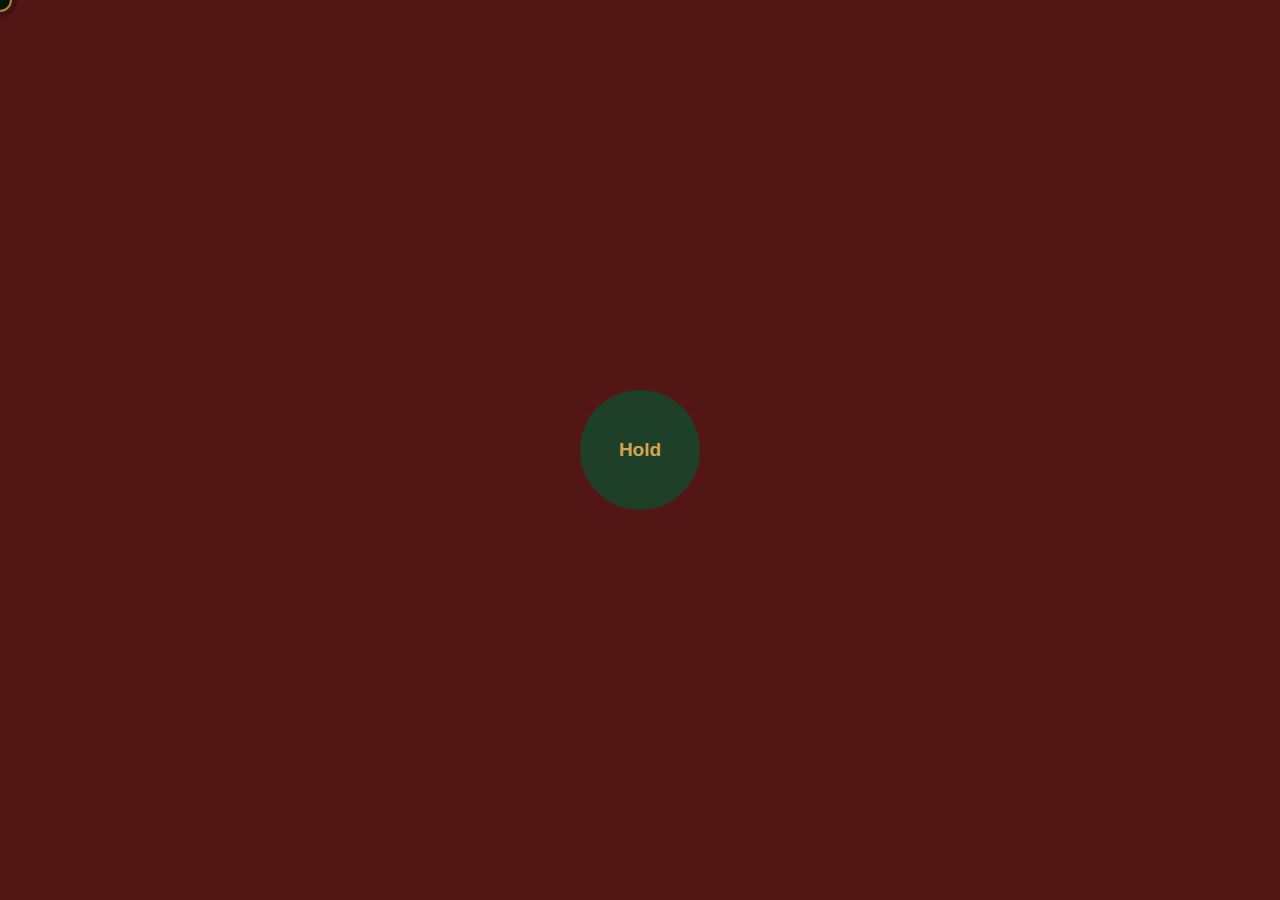
<file: nextLevelFairs/index.html>
<!DOCTYPE html>
<html lang="en">
  <head>
    <meta charset="UTF-8" />
    <meta name="viewport" content="width=device-width, initial-scale=1.0" />
    <link rel="stylesheet" href="style.css" />
    <link rel="stylesheet" href="../resetCss.css" />
    <title>Next Level Fairs</title>
  </head>
  <body>
    <div class="cursor">
      <div class="cursor_default">
        <span class="cursor_default_inner"></span>
      </div>
      <div class="cursor_trace">
        <div class="cursor_trace_inner"></div>
      </div>
    </div>
    <section class="preloader">
      <button class="preloader_btn">
        <span class="preloader_btn_hold">Hold</span>
      </button>
    </section>
  </body>
  <script src="./fairs.js"></script>
</html>
</file>
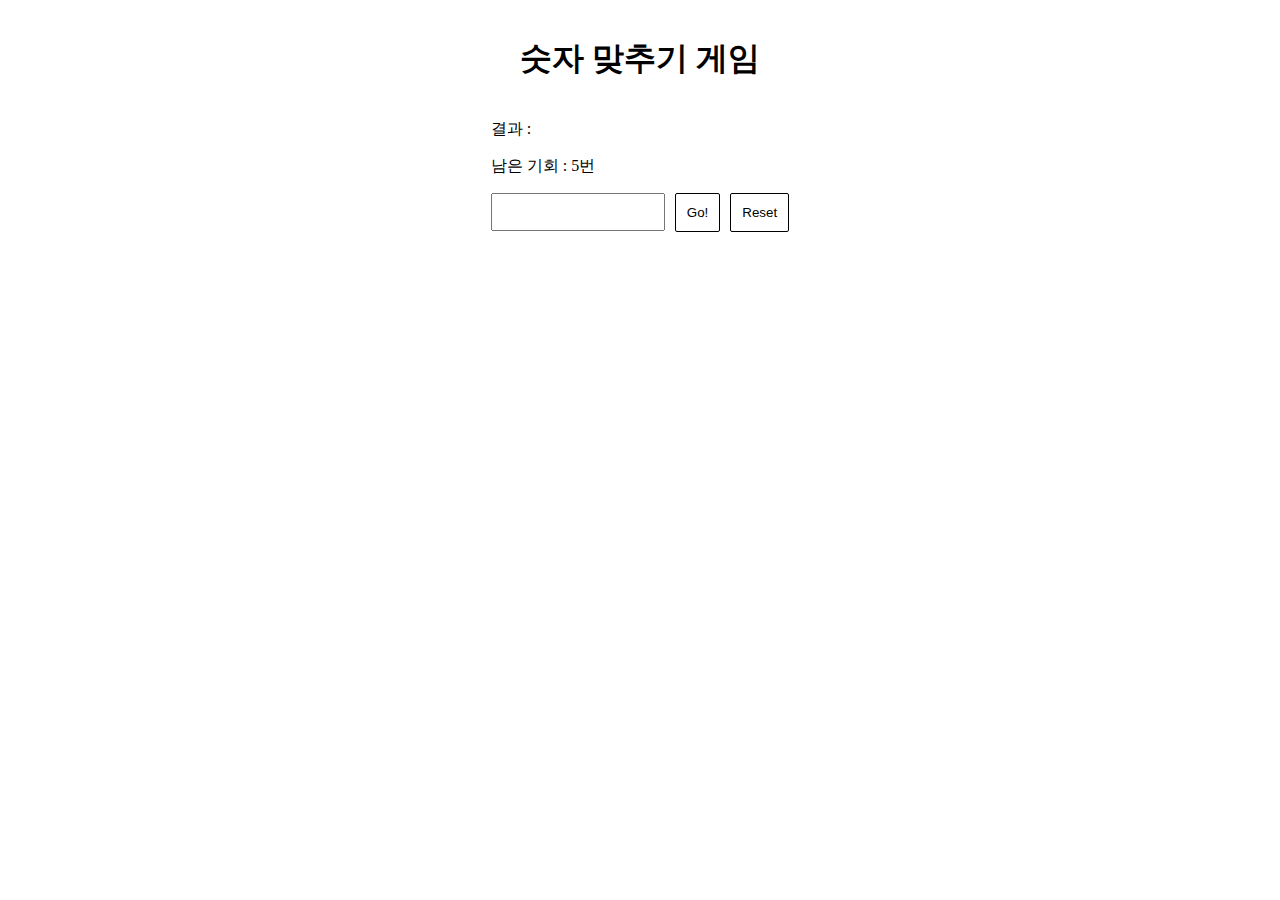
<file: myGame/myGame.html>
<!DOCTYPE html>
<html lang="en">
  <head>
    <meta charset="UTF-8" />
    <meta name="viewport" content="width=device-width, initial-scale=1.0" />
    <title>숫자맞추기 게임!</title>
    <link rel="stylesheet" href="myGame.css" />
  </head>
  <body>
    <div class="gameContaioner">
      <h1>숫자 맞추기 게임</h1>
      <div class="contentsWrap">
        <p>결과 : <a id="reseultArea"></a></p>
        <p>남은 기회 : <a id="chanceArea">5번</a></p>
        <div class="inputWrap">
          <input type="text" id="userInput" />
          <button id="goBtn">Go!</button>
          <button id="resetBtn">Reset</button>
        </div>
      </div>
    </div>
    <script src="myGame.js"></script>
  </body>
</html>
</file>
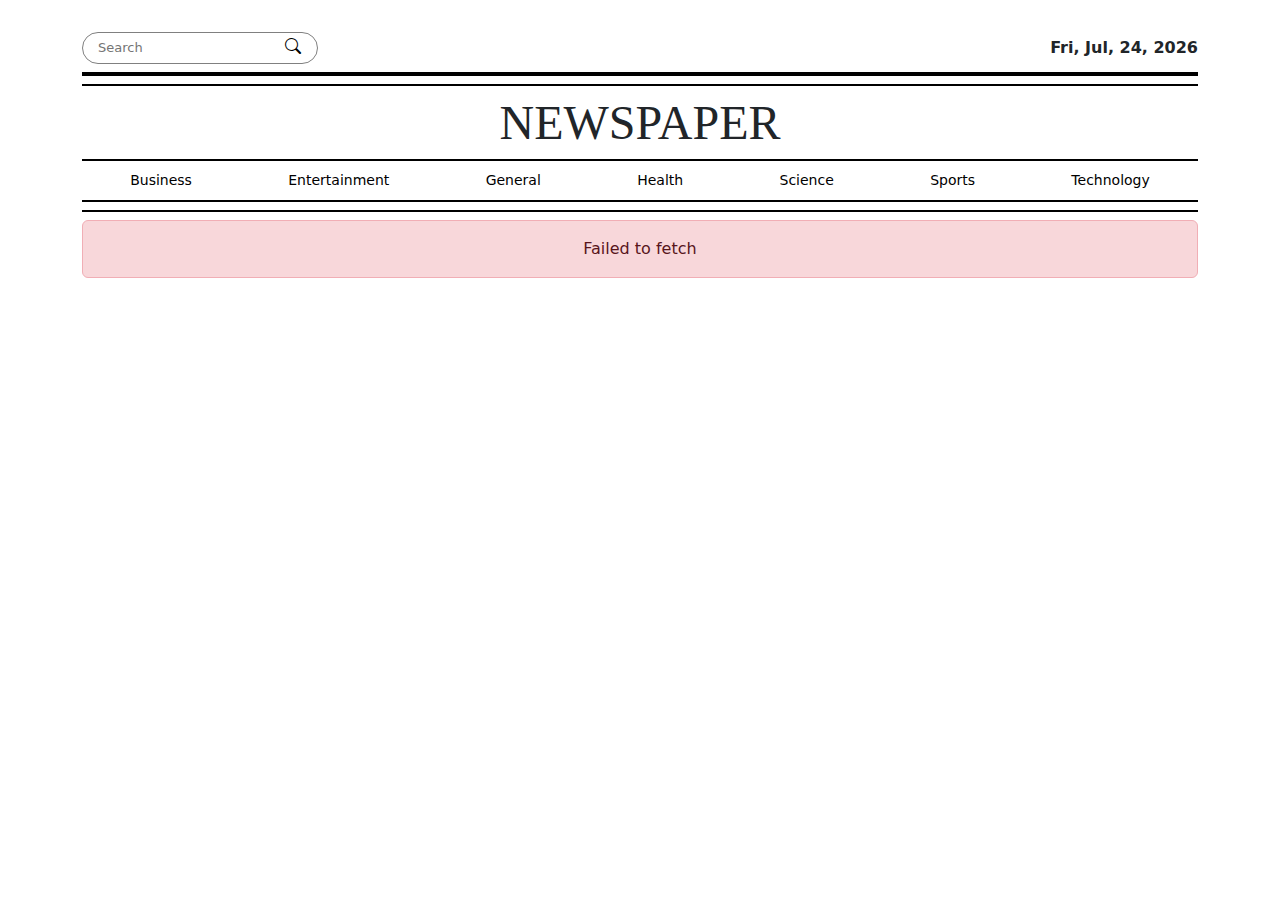
<file: newstimes/news.html>
<!DOCTYPE html>
<html lang="en">
  <head>
    <meta charset="UTF-8" />
    <meta name="viewport" content="width=device-width, initial-scale=1.0" />
    <title>News</title>

    <link
      href="https://cdn.jsdelivr.net/npm/bootstrap@5.3.3/dist/css/bootstrap.min.css"
      rel="stylesheet"
      integrity="sha384-QWTKZyjpPEjISv5WaRU9OFeRpok6YctnYmDr5pNlyT2bRjXh0JMhjY6hW+ALEwIH"
      crossorigin="anonymous"
    />
    <link
      href="https://cdn.jsdelivr.net/npm/bootstrap-icons/font/bootstrap-icons.css"
      rel="stylesheet"
    />
    <link rel="stylesheet" href="news.css" />
  </head>
  <body>
    <section class="container">
      <header class="headerSection">
        <div class="headerTopWrap">
          <div class="searchWrap">
            <input
              type="text"
              class="searchInput"
              id="searchInput"
              placeholder="Search"
            />
            <button class="searchBtn" onclick="getNewsByKeyword()">
              <i class="bi bi-search"></i>
            </button>
          </div>

          <a id="currentDate"></a>
        </div>
        <div class="boldline"></div>
        <div class="normalLine"></div>

        <h1 class="mainLogo">NEWSPAPER</h1>
        <div class="normalLine"></div>
        <div class="menuWrap">
          <button>Business</button>
          <button>Entertainment</button>
          <button>General</button>
          <button>Health</button>
          <button>Science</button>
          <button>Sports</button>
          <button>Technology</button>
        </div>
        <div class="normalLine"></div>
        <div class="normalLine"></div>
      </header>
      <section class="newsBoard" id="newsBoard"></section>
      <section class="pagiNationWrap" id="pagiNationWrap">
        <nav aria-label="Page navigation example">
          <ul class="pagination"></ul>
        </nav>
      </section>
    </section>

    <script
      src="https://cdn.jsdelivr.net/npm/bootstrap@5.3.3/dist/js/bootstrap.bundle.min.js"
      integrity="sha384-YvpcrYf0tY3lHB60NNkmXc5s9fDVZLESaAA55NDzOxhy9GkcIdslK1eN7N6jIeHz"
      crossorigin="anonymous"
    ></script>
    <script src="news.js"></script>
  </body>
</html>
</file>
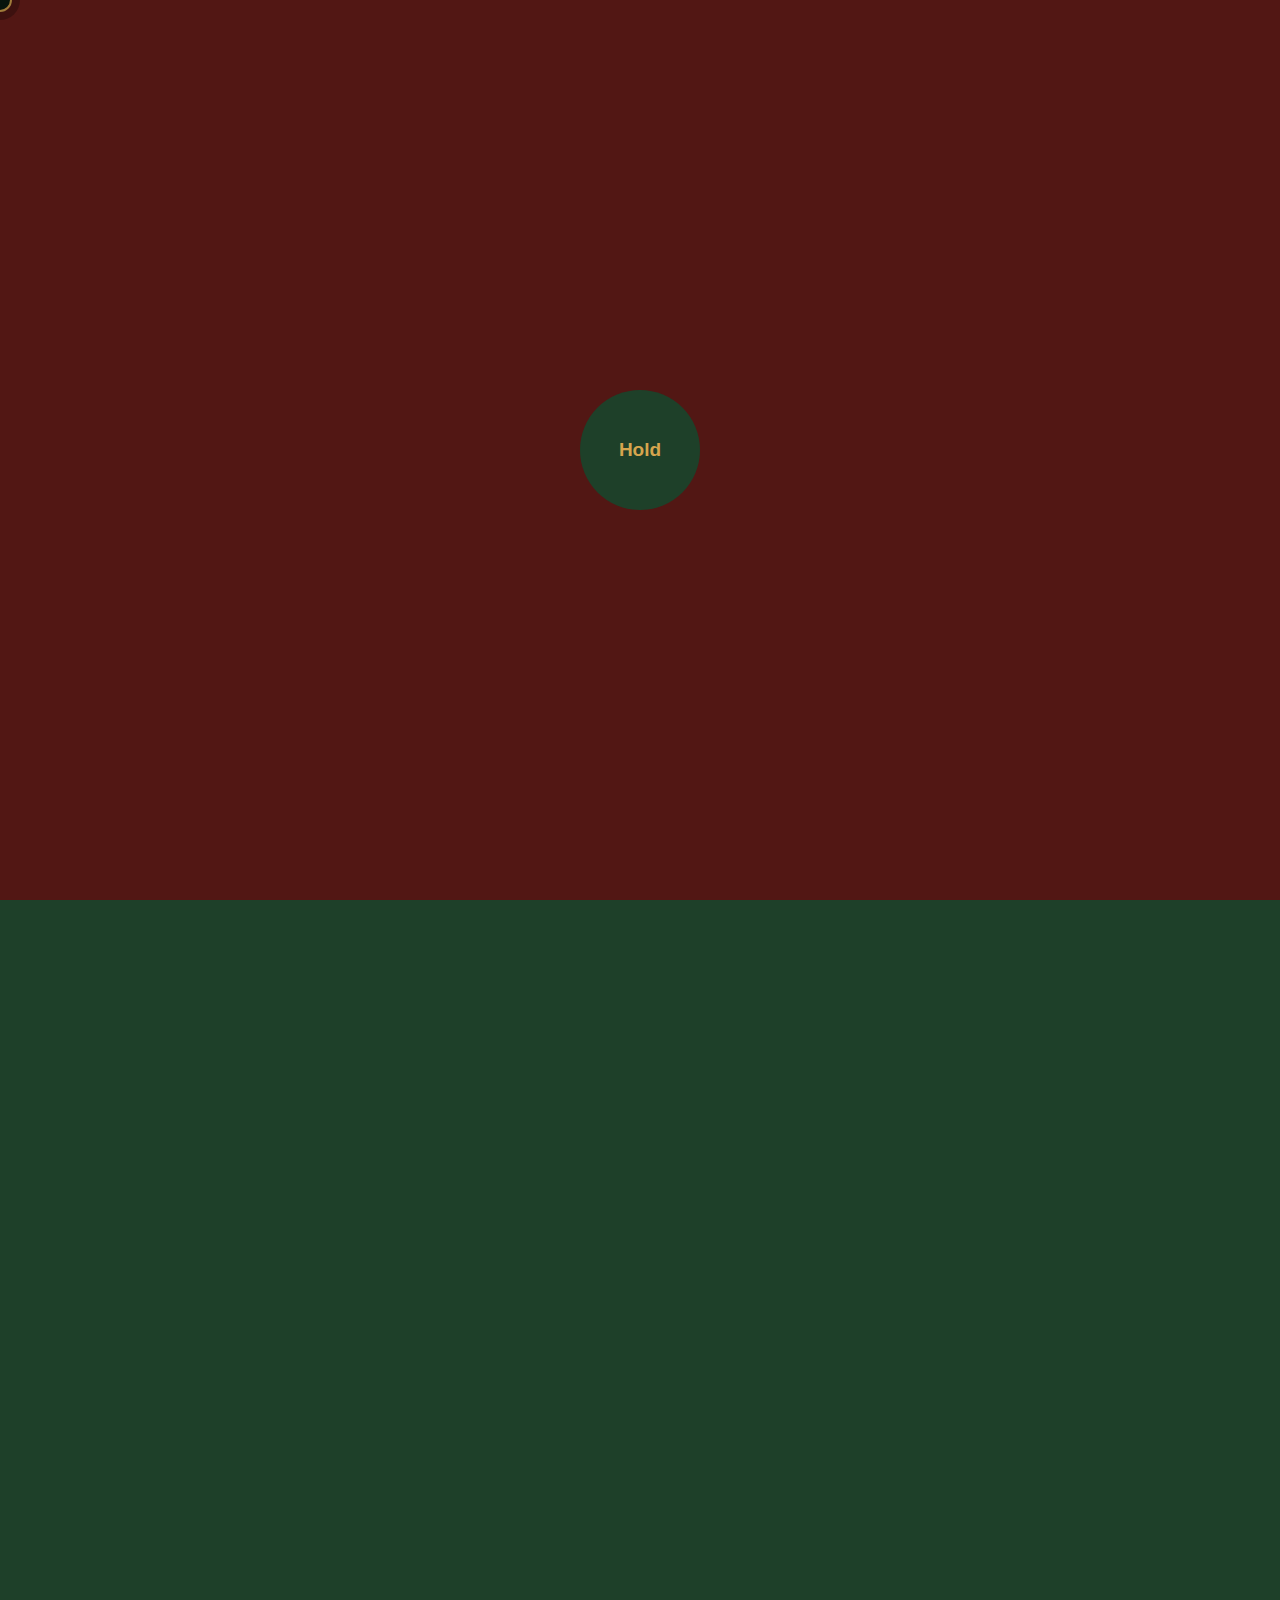
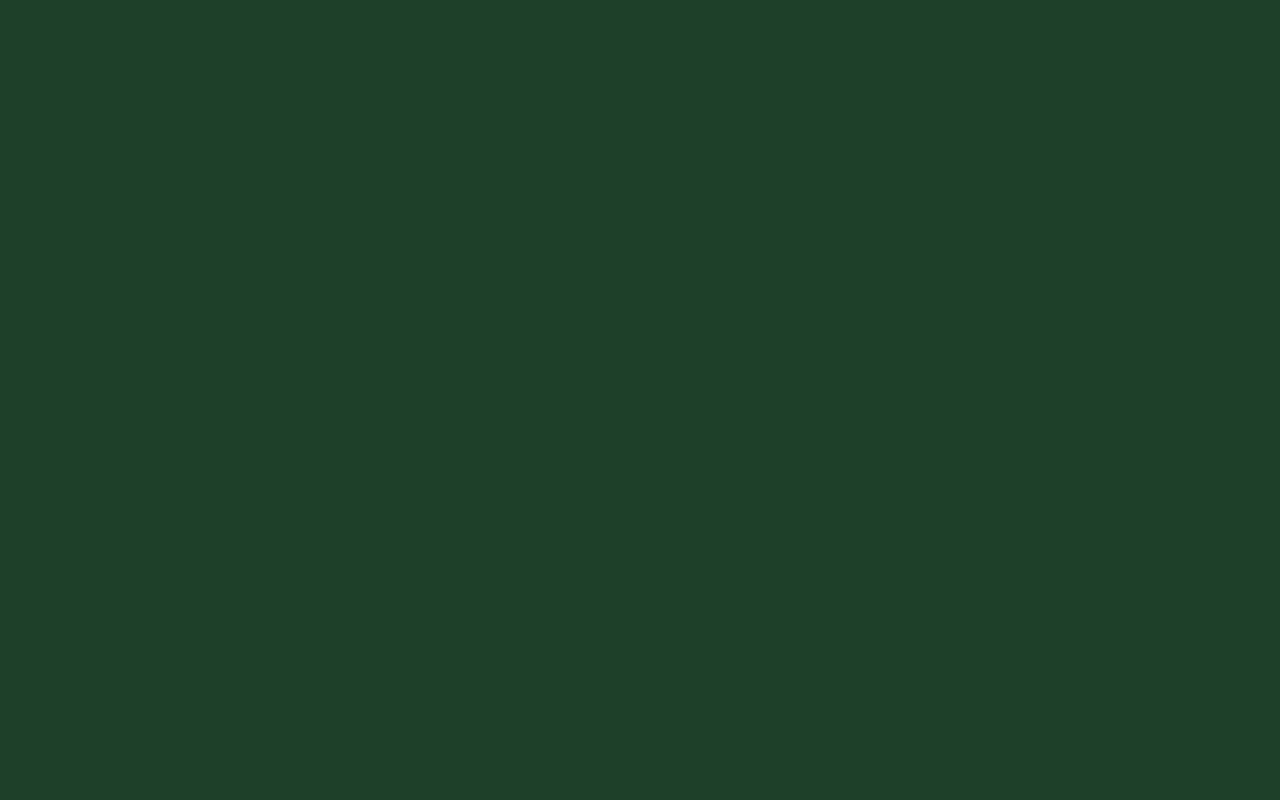
<file: nextLevelFairs/fairs.html>
<!DOCTYPE html>
<html lang="en">
  <head>
    <meta charset="UTF-8" />
    <meta name="viewport" content="width=device-width, initial-scale=1.0" />
    <link rel="stylesheet" href="fairs.css" />
    <link rel="stylesheet" href="../resetCss.css" />
    <title>Next Level Fairs</title>
  </head>
  <body>
    <div class="cursor">
      <div class="cursor__default">
        <span class="cursor__default__inner"></span>
      </div>
      <div class="cursor__trace">
        <span class="cursor__trace__inner"></span>
      </div>
    </div>
    <section class="preloader shown-area">
      <button class="preloader__btn">
        <span class="preloader__btn_hold">Hold</span>
      </button>
    </section>
    <section class="header hidden_area">
      <div class="header_title">
        <p>GaYoung</p>
        <p>PortFolio</p>
      </div>
      <span class="circle" id="circle-1"></span>
      <span class="circle" id="circle-2"></span>
      <span class="rectangle" id="rectangle-1"></span>
      <span class="rectangle" id="rectangle-2"></span>
      <span class="rectangle" id="rectangle-3"></span>
      <span class="rectangle" id="rectangle-4"></span>
      <span class="rectangle" id="rectangle-5"></span>
    </section>
    <section class="poster hidden_area">
      <div class="poster_parallax">
        <div id="posterImg_wrapper_1" class="posterImg_wrapper">
          <img
            src="./img/img1.webp"
            alt="posterImg"
            class="posterImg"
            id="posterImg_1"
          />
        </div>
        <div id="posterImg_wrapper_2" class="posterImg_wrapper">
          <img
            src="./img/img2.webp"
            alt="posterImg"
            class="posterImg"
            id="posterImg_2"
          />
        </div>
        <div id="posterImg_wrapper_3" class="posterImg_wrapper">
          <img
            src="./img/img3.webp"
            alt="posterImg"
            class="posterImg"
            id="posterImg_3"
          />
        </div>
      </div>
    </section>
  </body>
  <script src="./fairs.js"></script>
</html>
</file>
<file: nextLevelFairs/style.css>
body {
  cursor: none !important;
}
.cursor {
  position: fixed;
  top: 0;
  left: 0;
  right: 0;
  bottom: 0;
  z-index: 9999;
  pointer-events: none !important ;
}

.cursor_default_inner {
  position: absolute;
  display: inline-block;
  width: 20px;
  height: 20px;
  background-color: rgba(10, 27, 16, 2.5);
  border: 2px solid #d5a54e;
  border-radius: 50%;
  transform: translate(-50%, -50%);
}

.cursor_trace_inner {
  position: absolute;
  display: inline-block;
  width: 35px;
  height: 35px;
  background-color: rgba(0, 0, 0, 0.2);
  border-radius: 50%;
  transform: translate(-50%, -50%);
  transition: all 0.002s ease-in-out;
}

.cursor_active .cursor_trace_inner {
  transform: scale(0.5) translate(-100%, -100%);
  transition: transform 0.3s ease;
}

@keyframes ripple {
  0% {
    transform: scale(0);
    opacity: 1;
  }
  20% {
    transform: scale(3);
    opacity: 1;
  }
  100% {
    transform: scale(6);
    opacity: 0;
  }
}
.ripple {
  position: absolute;
  display: inline-block;
  width: 20px;
  height: 20px;
  border-radius: 50%;
  background-color: #d5a54e;
  animation: ripple 0.5s ease;
  animation-fill-mode: forwards;
}

/* Hold Page */

.preloader {
  position: absolute;
  top: 0;
  left: 0;
  background-color: #521714;
  width: 100%;
  height: 100%;
  z-index: 99;
}

.preloader_btn {
  position: absolute;
  top: 50vh;
  left: 50vw;
  width: 120px;
  height: 120px;
  border-radius: 50%;
  border: none;
  color: #d5a54e;
  background-color: rgb(30, 64, 41);
  margin-top: -60px;
  margin-left: -60px;
}

.preloader_btn_hold {
  font-size: 19px;
  font-weight: 800;
  line-height: 20px;
  letter-spacing: normal;
}
</file>
<file: myGame/myGame.css>
body {
  margin: 0;
  padding: 0;
}
.gameContaioner {
  display: flex;
  flex-direction: column;
  align-items: center;
  padding: 1rem;
}

.inputWrap {
  display: flex;
  align-items: center;
  gap: 10px;
}

.inputWrap input {
  padding: 8px 5px;
  font-size: 1rem;
  width: 10rem;
  outline: none;
}

.inputWrap button {
  padding: 11px;
  align-content: center;
  background-color: white;
  border: 1px solid black;
  border-radius: 2px;
  cursor: pointer;
  transition: 0.15s ease-out;
}

.inputWrap button:hover {
  background-color: rgb(255, 94, 0);
  border: 1px solid rgb(255, 94, 0);
  color: white;
}
</file>
<file: newstimes/news.css>
body {
  margin: 2rem 0;
}
.headerTopWrap {
  display: flex;
  align-items: center;
  justify-content: space-between;
  font-size: 1rem;
  font-weight: 600;
}

.searchWrap {
  font-weight: 700;
  border: 1px solid gray;
  border-radius: 1rem;
  padding: 0 10px;
  align-content: center;
}

.searchInput {
  padding: 5px;
  font-size: 13px;
  outline: none;
  border: none;
  border-radius: 1rem;
}

.searchBtn {
  background-color: white;
  border: none;
  outline: none;
}

.normalLine {
  border: 1px solid black;
  margin: 0.5rem 0;
}
.boldline {
  border: 2px solid black;
  margin: 0.5rem 0;
}

.mainLogo {
  font-family: Georgia, "Times New Roman", Times, serif;
  font-size: 3rem;
  margin: 0;
  display: flex;
  justify-content: center;
  align-items: center;
}

.menuWrap {
  display: flex;
  justify-content: space-around;
}

.menuWrap button {
  font-size: 14px;
  background-color: white;
  border: none;
  margin: 0;
}

.newsImage {
  max-width: 100%;
  max-height: 10rem;
}

.col-lg-8 h2 {
  font-size: 1rem;
  margin: 0;
}

.col-lg-8 p {
  font-size: 13px;
}

.newsSourceDate {
  font-size: 12px;
}

.alert-danger {
  align-items: center;
  display: flex;
  justify-content: center;
}

/* pageNation */
.pagiNationWrap {
  display: flex;
  justify-content: center;
  align-items: center;
}

.page-item {
  cursor: pointer;
}
</file>
<file: nextLevelFairs/fairs.css>
body {
  cursor: none !important;
  background-color: #1e4029;
  overflow-x: hidden;
}

.shown-area {
  display: block;
  opacity: 1;
}

.hidden-area {
  display: none;
  opacity: 0;
}

.cursor {
  position: fixed;
  top: 0;
  left: 0;
  right: 0;
  bottom: 0;
  z-index: 9999;
  pointer-events: none !important;
}

.cursor__default__inner {
  position: absolute;
  display: inline-block;
  width: 20px;
  height: 20px;
  background-color: rgba(10, 27, 16, 2.5);
  border: 2px solid #d5a54e;
  border-radius: 50%;
  transform: translate(-50%, -50%);
}

.cursor__trace__inner {
  position: absolute;
  display: inline-block;
  width: 40px;
  height: 40px;
  border-radius: 50%;
  background-color: rgba(0, 0, 0, 0.25);
  transform: translate(-50%, -50%);
  transition: all 0.04s ease;
}

.cursor--active .cursor__trace__inner {
  transform: scale(0.5) translate(-100%, -100%);
  transition: transform 0.3s ease;
}

@keyframes ripple {
  0% {
    transform: scale(0);
    opacity: 1;
  }
  20% {
    transform: scale(5);
    opacity: 1;
  }
  100% {
    transform: scale(10);
    opacity: 0;
  }
}

.ripple {
  position: absolute;
  display: inline-block;
  width: 20px;
  height: 20px;
  border-radius: 50%;
  background-color: #d5a54e;
  animation: ripple 0.5s ease-out;
  animation-fill-mode: forwards;
  z-index: -1;
}

.preloader {
  position: absolute;
  top: 0;
  left: 0;
  background-color: #521714;
  width: 100%;
  height: 100%;
  z-index: 999;
}

.preloader__btn {
  position: absolute;
  top: 50vh;
  left: 50vw;
  width: 120px;
  height: 120px;
  border-radius: 50%;
  border: none;
  color: rgb(213, 165, 78);
  background-color: rgb(30, 64, 41);
  margin-top: -60px;
  margin-left: -60px;
}

.preloader__btn_hold {
  font-size: 19px;
  line-height: 20px;
  font-weight: 800;
  letter-spacing: normal;
}

.header {
  position: relative;
  height: 100vh;
}

.circle {
  position: absolute;
  display: inline-block;
  width: 350px;
  height: 350px;
  border: 1px solid rgba(0, 0, 0, 0.4);
  border-radius: 50%;
}

#circle-1 {
  top: -100px;
  left: -130px;
}

#circle-2 {
  bottom: 5vh;
  right: -230px;
}

.rectangle {
  position: absolute;
  display: inline-block;
  border: 1px solid rgba(0, 0, 0, 0.4);
}

#rectangle-1 {
  width: 250px;
  height: 35px;
  top: 20vh;
  left: 300px;
  transform: rotate(125deg);
}

#rectangle-2 {
  width: 220px;
  height: 75px;
  top: 20vh;
  right: 300px;
  transform: rotate(45deg);
}
#rectangle-3 {
  width: 65px;
  height: 75px;
  bottom: 15vh;
  right: 300px;
  transform: rotate(140deg);
}

#rectangle-4 {
  width: 150px;
  height: 50px;
  bottom: 25vh;
  right: 350px;
  transform: rotate(110deg);
}

#rectangle-5 {
  width: 210px;
  height: 100px;
  bottom: 20vh;
  left: 300px;
  transform: rotate(35deg);
}

.header_title {
  display: flex;
  flex-direction: column;
  font-size: 5rem;
  line-height: 1.5;
  font-weight: 700;
  color: #d5a54e;
  font-family: serif;
  justify-content: center;
  align-items: center;
  height: 100vh;
}

/* parallax _ IMG */

.poster_parallax {
  position: relative;
  height: 1500px;
}
.posterImg {
  position: absolute;
  opacity: 0;
}

.posterImg_wrapper {
  position: absolute;
  width: 100%;
}

#posterImg_wrapper_1 {
  right: 0;
  height: 100%;
}
#posterImg_wrapper_2 {
  top: 10%;
  left: 5%;
  height: 667px;
}
#posterImg_wrapper_3 {
  top: 35%;
  right: 0;
  height: 772px;
}

#posterImg_1 {
  right: 0;
  width: 500px;
}
#posterImg_2 {
  height: 100%;
}
#posterImg_3 {
  right: 0;
  height: 250px;
  width: 700px;
}

@keyframes appear-right-to-left {
  from {
    opacity: 0;
    transform: translateX(100%);
  }
  to {
    opacity: 1;
    transform: translateX(0);
  }
}

@keyframes appear-left-to-right {
  from {
    transform: translateX(-100%);
  }
  to {
    opacity: 1;
    transform: translateX(0);
  }
}

.posterImg_state_visible #posterImg_1 {
  animation: appear-right-to-left 1s ease;
  animation-fill-mode: forwards;
}
.posterImg_state_visible #posterImg_2 {
  animation: appear-left-to-right 1.5s ease;
  animation-fill-mode: forwards;
}
.posterImg_state_visible #posterImg_3 {
  animation: appear-right-to-left 1.5s ease-in-out;
  animation-fill-mode: forwards;
}
</file>
<file: resetCss.css>
/* ----------reset_css------------ */
html,
body,
div,
span,
applet,
object,
iframe,
h1,
h2,
h3,
h4,
h5,
h6,
p,
blockquote,
pre,
a,
abbr,
acronym,
address,
big,
cite,
code,
del,
dfn,
em,
img,
ins,
kbd,
q,
s,
samp,
small,
strike,
strong,
sub,
sup,
tt,
var,
b,
u,
i,
center,
dl,
dt,
dd,
ol,
ul,
li,
fieldset,
form,
label,
legend,
table,
caption,
tbody,
tfoot,
thead,
tr,
th,
td,
article,
aside,
canvas,
details,
embed,
figure,
figcaption,
footer,
header,
hgroup,
menu,
nav,
output,
ruby,
section,
summary,
time,
mark,
audio,
video {
  margin: 0;
  padding: 0;
  border: 0;
  font-size: 100%;
  font: inherit;
  vertical-align: baseline;
}
/* HTML5 display-role reset for older browsers */
article,
aside,
details,
figcaption,
figure,
footer,
header,
hgroup,
menu,
nav,
section {
  display: block;
}
body {
  line-height: 1;
}
ol,
ul {
  list-style: none;
}
blockquote,
q {
  quotes: none;
}
blockquote:before,
blockquote:after,
q:before,
q:after {
  content: "";
  content: none;
}
table {
  border-collapse: collapse;
  border-spacing: 0;
}
</file>
